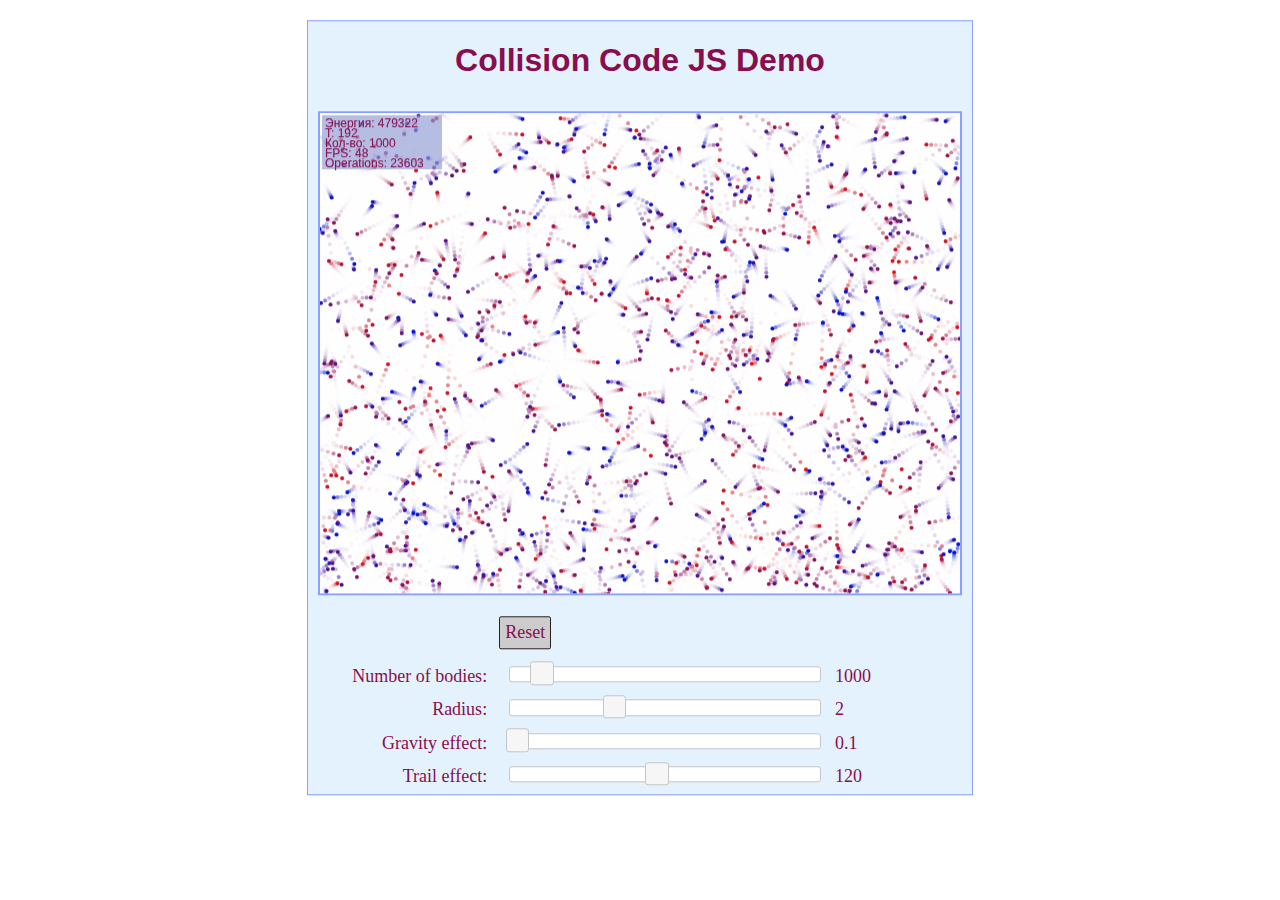
<file: index.html>
<!DOCTYPE html>
<html>
  <head>
    <meta charset="utf-8" />
    <meta name="viewport" content="width=device-width, initial-scale=1" />
    <title>My first page</title>
    <link rel="stylesheet" href="./resources/jquery-ui.css" />
    <link rel="stylesheet" href="main.css" />
    <script src="./resources/jquery-1.12.4.js"></script>
    <script src="./resources/jquery-ui.js"></script>
    <script src="main.js"></script>

    <script></script>
  </head>

  <body>
    <div class="control-container">
      <div id="wrapper">
        <h1>Collision Code JS Demo</h1>
        <canvas id="el" height="480" width="640"></canvas><br />
        <table class="control-table">
          <colgroup>
            <col style="width: 120px; text-align:right" />
            <col style="width: 220px" />
            <col style="width: 50px; text-align:left" />
          </colgroup>
          <tr>
            <td></td>
            <td>
              <div class="button-container">
                <div id="reset-button">Reset</div>
              </div>
            </td>
            <td></td>
          </tr>
          <tr>
            <td style="text-align:right">Number of bodies:</td>
            <td><div class="slider" id="countSlider"></div></td>
            <td><div class="slider-value" id="countSlider-value">000</div></td>
          </tr>
          <tr>
            <td style="text-align:right">Radius:</td>
            <td><div class="slider" id="radiusSlider"></div></td>
            <td><div class="slider-value" id="radiusSlider-value">000</div></td>
          </tr>
          <tr>
            <td style="text-align:right">Gravity effect:</td>
            <td><div class="slider" id="gravitySlider"></div></td>
            <td>
              <div class="slider-value" id="gravitySlider-value">000</div>
            </td>
          </tr>
          <tr>
            <td style="text-align:right">Trail effect:</td>
            <td><div class="slider" id="trailSlider"></div></td>
            <td><div class="slider-value" id="trailSlider-value">000</div></td>
          </tr>
        </table>
      </div>
    </div>
  </body>
</html>
</file>
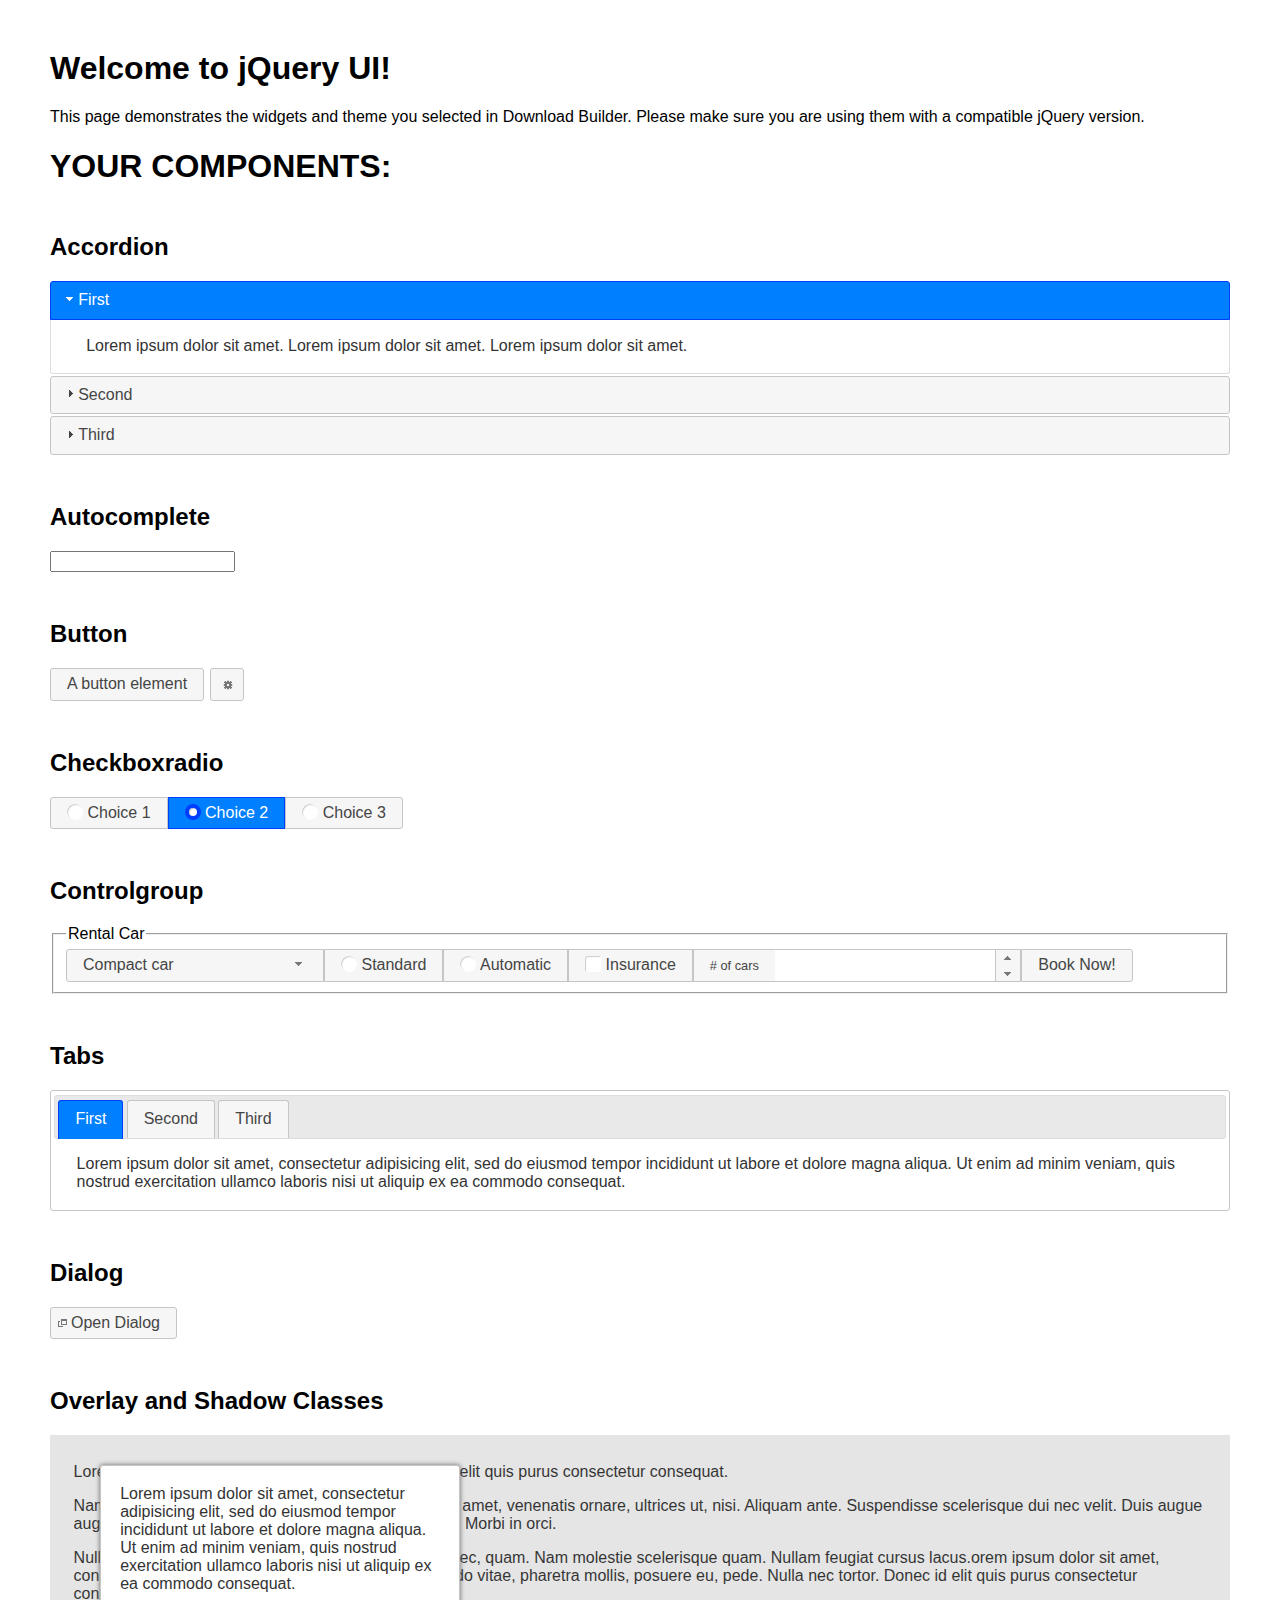
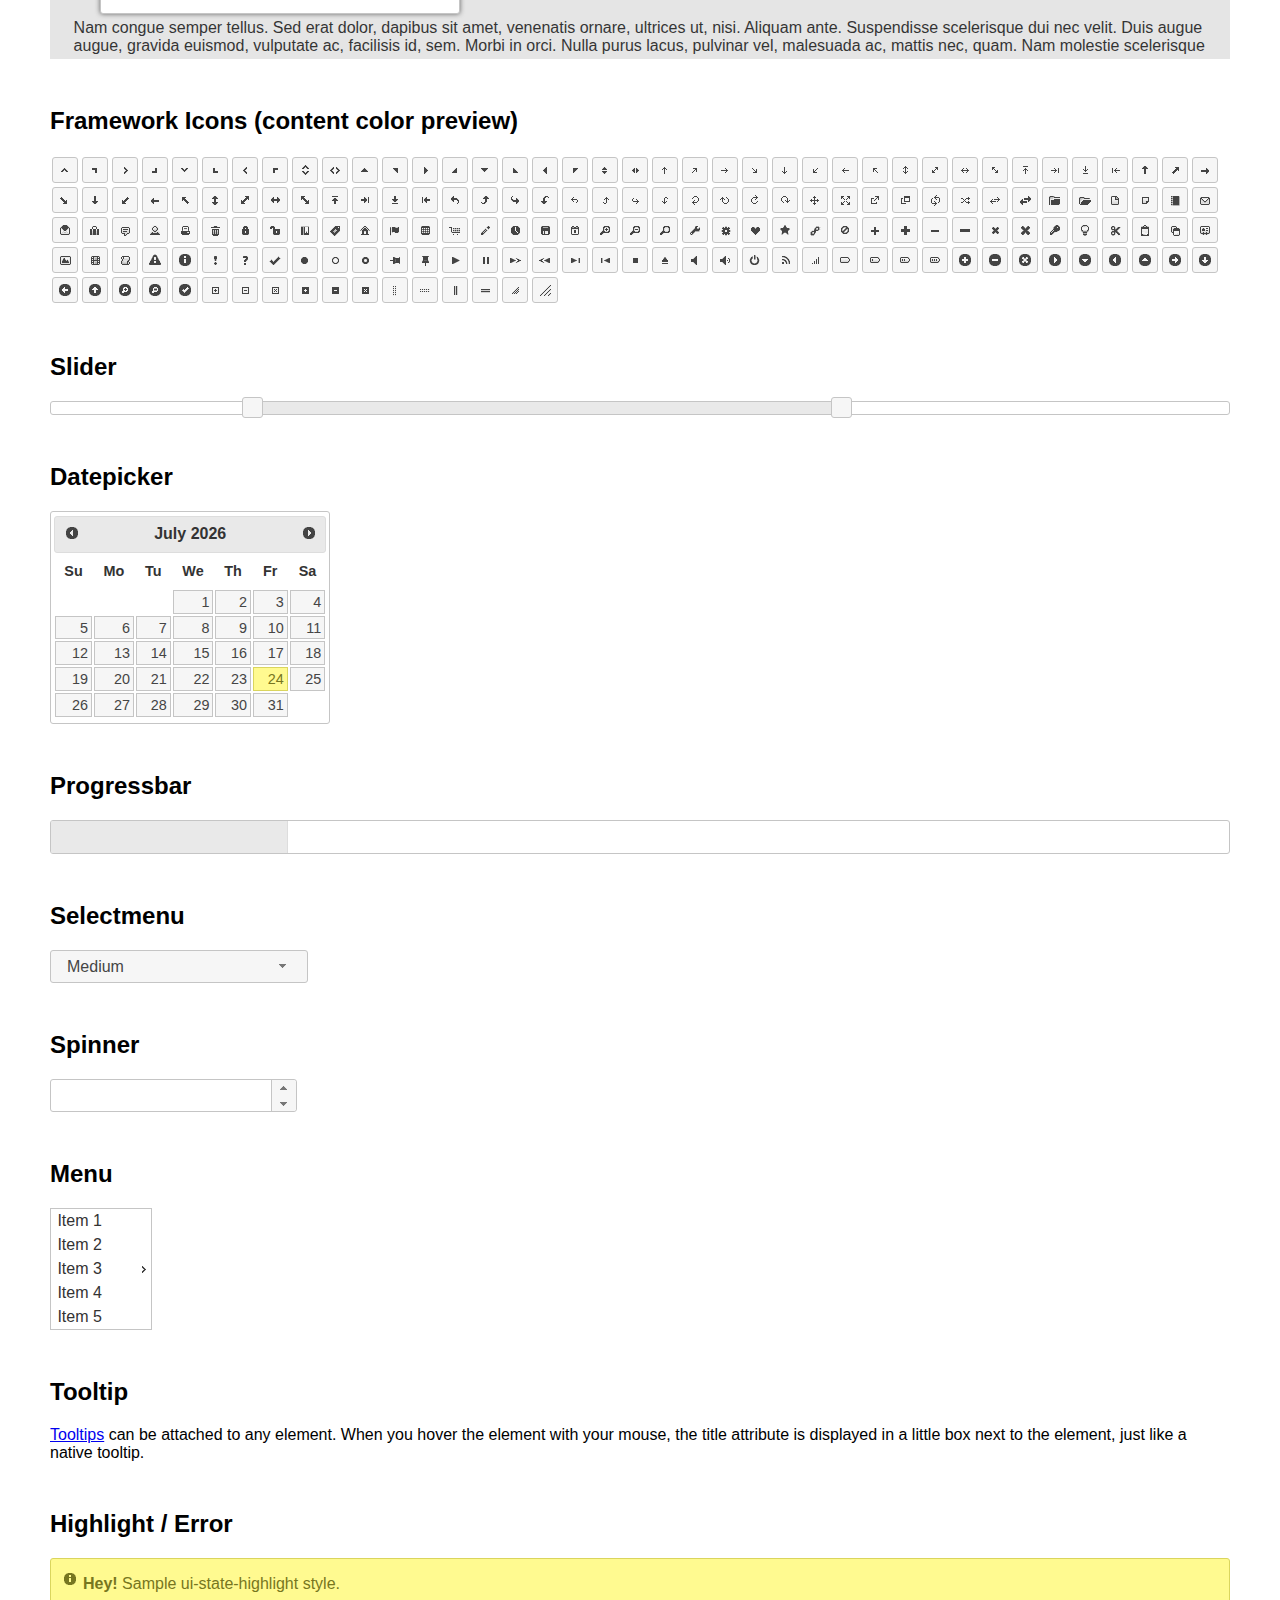
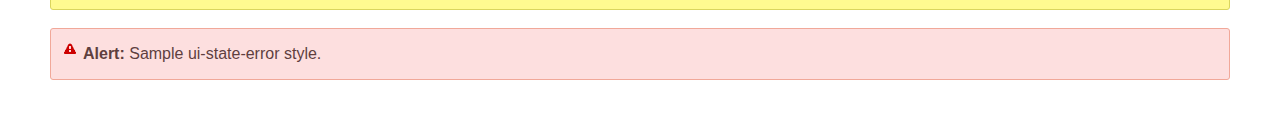
<file: jquery-ui/jquery-ui-1.12.1.custom/index.html>
<!doctype html>
<html lang="us">
<head>
	<meta charset="utf-8">
	<title>jQuery UI Example Page</title>
	<link href="jquery-ui.css" rel="stylesheet">
	<style>
	body{
		font-family: "Trebuchet MS", sans-serif;
		margin: 50px;
	}
	.demoHeaders {
		margin-top: 2em;
	}
	#dialog-link {
		padding: .4em 1em .4em 20px;
		text-decoration: none;
		position: relative;
	}
	#dialog-link span.ui-icon {
		margin: 0 5px 0 0;
		position: absolute;
		left: .2em;
		top: 50%;
		margin-top: -8px;
	}
	#icons {
		margin: 0;
		padding: 0;
	}
	#icons li {
		margin: 2px;
		position: relative;
		padding: 4px 0;
		cursor: pointer;
		float: left;
		list-style: none;
	}
	#icons span.ui-icon {
		float: left;
		margin: 0 4px;
	}
	.fakewindowcontain .ui-widget-overlay {
		position: absolute;
	}
	select {
		width: 200px;
	}
	</style>
</head>
<body>

<h1>Welcome to jQuery UI!</h1>

<div class="ui-widget">
	<p>This page demonstrates the widgets and theme you selected in Download Builder. Please make sure you are using them with a compatible jQuery version.</p>
</div>

<h1>YOUR COMPONENTS:</h1>


<!-- Accordion -->
<h2 class="demoHeaders">Accordion</h2>
<div id="accordion">
	<h3>First</h3>
	<div>Lorem ipsum dolor sit amet. Lorem ipsum dolor sit amet. Lorem ipsum dolor sit amet.</div>
	<h3>Second</h3>
	<div>Phasellus mattis tincidunt nibh.</div>
	<h3>Third</h3>
	<div>Nam dui erat, auctor a, dignissim quis.</div>
</div>



<!-- Autocomplete -->
<h2 class="demoHeaders">Autocomplete</h2>
<div>
	<input id="autocomplete" title="type &quot;a&quot;">
</div>



<!-- Button -->
<h2 class="demoHeaders">Button</h2>
<button id="button">A button element</button>
<button id="button-icon">An icon-only button</button>



<!-- Checkboxradio -->
<h2 class="demoHeaders">Checkboxradio</h2>
<form style="margin-top: 1em;">
	<div id="radioset">
		<input type="radio" id="radio1" name="radio"><label for="radio1">Choice 1</label>
		<input type="radio" id="radio2" name="radio" checked="checked"><label for="radio2">Choice 2</label>
		<input type="radio" id="radio3" name="radio"><label for="radio3">Choice 3</label>
	</div>
</form>



<!-- Controlgroup -->
<h2 class="demoHeaders">Controlgroup</h2>
<fieldset>
	<legend>Rental Car</legend>
	<div id="controlgroup">
		<select id="car-type">
			<option>Compact car</option>
			<option>Midsize car</option>
			<option>Full size car</option>
			<option>SUV</option>
			<option>Luxury</option>
			<option>Truck</option>
			<option>Van</option>
		</select>
		<label for="transmission-standard">Standard</label>
		<input type="radio" name="transmission" id="transmission-standard">
		<label for="transmission-automatic">Automatic</label>
		<input type="radio" name="transmission" id="transmission-automatic">
		<label for="insurance">Insurance</label>
		<input type="checkbox" name="insurance" id="insurance">
		<label for="horizontal-spinner" class="ui-controlgroup-label"># of cars</label>
		<input id="horizontal-spinner" class="ui-spinner-input">
		<button>Book Now!</button>
	</div>
</fieldset>



<!-- Tabs -->
<h2 class="demoHeaders">Tabs</h2>
<div id="tabs">
	<ul>
		<li><a href="#tabs-1">First</a></li>
		<li><a href="#tabs-2">Second</a></li>
		<li><a href="#tabs-3">Third</a></li>
	</ul>
	<div id="tabs-1">Lorem ipsum dolor sit amet, consectetur adipisicing elit, sed do eiusmod tempor incididunt ut labore et dolore magna aliqua. Ut enim ad minim veniam, quis nostrud exercitation ullamco laboris nisi ut aliquip ex ea commodo consequat.</div>
	<div id="tabs-2">Phasellus mattis tincidunt nibh. Cras orci urna, blandit id, pretium vel, aliquet ornare, felis. Maecenas scelerisque sem non nisl. Fusce sed lorem in enim dictum bibendum.</div>
	<div id="tabs-3">Nam dui erat, auctor a, dignissim quis, sollicitudin eu, felis. Pellentesque nisi urna, interdum eget, sagittis et, consequat vestibulum, lacus. Mauris porttitor ullamcorper augue.</div>
</div>



<h2 class="demoHeaders">Dialog</h2>
<p>
	<button id="dialog-link" class="ui-button ui-corner-all ui-widget">
		<span class="ui-icon ui-icon-newwin"></span>Open Dialog
	</button>
</p>

<h2 class="demoHeaders">Overlay and Shadow Classes</h2>
<div style="position: relative; width: 96%; height: 200px; padding:1% 2%; overflow:hidden;" class="fakewindowcontain">
	<p>Lorem ipsum dolor sit amet,  Nulla nec tortor. Donec id elit quis purus consectetur consequat. </p><p>Nam congue semper tellus. Sed erat dolor, dapibus sit amet, venenatis ornare, ultrices ut, nisi. Aliquam ante. Suspendisse scelerisque dui nec velit. Duis augue augue, gravida euismod, vulputate ac, facilisis id, sem. Morbi in orci. </p><p>Nulla purus lacus, pulvinar vel, malesuada ac, mattis nec, quam. Nam molestie scelerisque quam. Nullam feugiat cursus lacus.orem ipsum dolor sit amet, consectetur adipiscing elit. Donec libero risus, commodo vitae, pharetra mollis, posuere eu, pede. Nulla nec tortor. Donec id elit quis purus consectetur consequat. </p><p>Nam congue semper tellus. Sed erat dolor, dapibus sit amet, venenatis ornare, ultrices ut, nisi. Aliquam ante. Suspendisse scelerisque dui nec velit. Duis augue augue, gravida euismod, vulputate ac, facilisis id, sem. Morbi in orci. Nulla purus lacus, pulvinar vel, malesuada ac, mattis nec, quam. Nam molestie scelerisque quam. </p><p>Nullam feugiat cursus lacus.orem ipsum dolor sit amet, consectetur adipiscing elit. Donec libero risus, commodo vitae, pharetra mollis, posuere eu, pede. Nulla nec tortor. Donec id elit quis purus consectetur consequat. Nam congue semper tellus. Sed erat dolor, dapibus sit amet, venenatis ornare, ultrices ut, nisi. Aliquam ante. </p><p>Suspendisse scelerisque dui nec velit. Duis augue augue, gravida euismod, vulputate ac, facilisis id, sem. Morbi in orci. Nulla purus lacus, pulvinar vel, malesuada ac, mattis nec, quam. Nam molestie scelerisque quam. Nullam feugiat cursus lacus.orem ipsum dolor sit amet, consectetur adipiscing elit. Donec libero risus, commodo vitae, pharetra mollis, posuere eu, pede. Nulla nec tortor. Donec id elit quis purus consectetur consequat. Nam congue semper tellus. Sed erat dolor, dapibus sit amet, venenatis ornare, ultrices ut, nisi. </p>

	<!-- ui-dialog -->
	<div class="ui-widget-overlay ui-front"></div>
	<div style="position: absolute; width: 320px; left: 50px; top: 30px; padding: 1.2em" class="ui-widget ui-front ui-widget-content ui-corner-all ui-widget-shadow">
		Lorem ipsum dolor sit amet, consectetur adipisicing elit, sed do eiusmod tempor incididunt ut labore et dolore magna aliqua. Ut enim ad minim veniam, quis nostrud exercitation ullamco laboris nisi ut aliquip ex ea commodo consequat.
	</div>

</div>

<!-- ui-dialog -->
<div id="dialog" title="Dialog Title">
	<p>Lorem ipsum dolor sit amet, consectetur adipisicing elit, sed do eiusmod tempor incididunt ut labore et dolore magna aliqua. Ut enim ad minim veniam, quis nostrud exercitation ullamco laboris nisi ut aliquip ex ea commodo consequat.</p>
</div>



<h2 class="demoHeaders">Framework Icons (content color preview)</h2>
<ul id="icons" class="ui-widget ui-helper-clearfix">
	<li class="ui-state-default ui-corner-all" title=".ui-icon-caret-1-n"><span class="ui-icon ui-icon-caret-1-n"></span></li>
	<li class="ui-state-default ui-corner-all" title=".ui-icon-caret-1-ne"><span class="ui-icon ui-icon-caret-1-ne"></span></li>
	<li class="ui-state-default ui-corner-all" title=".ui-icon-caret-1-e"><span class="ui-icon ui-icon-caret-1-e"></span></li>
	<li class="ui-state-default ui-corner-all" title=".ui-icon-caret-1-se"><span class="ui-icon ui-icon-caret-1-se"></span></li>
	<li class="ui-state-default ui-corner-all" title=".ui-icon-caret-1-s"><span class="ui-icon ui-icon-caret-1-s"></span></li>
	<li class="ui-state-default ui-corner-all" title=".ui-icon-caret-1-sw"><span class="ui-icon ui-icon-caret-1-sw"></span></li>
	<li class="ui-state-default ui-corner-all" title=".ui-icon-caret-1-w"><span class="ui-icon ui-icon-caret-1-w"></span></li>
	<li class="ui-state-default ui-corner-all" title=".ui-icon-caret-1-nw"><span class="ui-icon ui-icon-caret-1-nw"></span></li>
	<li class="ui-state-default ui-corner-all" title=".ui-icon-caret-2-n-s"><span class="ui-icon ui-icon-caret-2-n-s"></span></li>
	<li class="ui-state-default ui-corner-all" title=".ui-icon-caret-2-e-w"><span class="ui-icon ui-icon-caret-2-e-w"></span></li>
	<li class="ui-state-default ui-corner-all" title=".ui-icon-triangle-1-n"><span class="ui-icon ui-icon-triangle-1-n"></span></li>
	<li class="ui-state-default ui-corner-all" title=".ui-icon-triangle-1-ne"><span class="ui-icon ui-icon-triangle-1-ne"></span></li>
	<li class="ui-state-default ui-corner-all" title=".ui-icon-triangle-1-e"><span class="ui-icon ui-icon-triangle-1-e"></span></li>
	<li class="ui-state-default ui-corner-all" title=".ui-icon-triangle-1-se"><span class="ui-icon ui-icon-triangle-1-se"></span></li>
	<li class="ui-state-default ui-corner-all" title=".ui-icon-triangle-1-s"><span class="ui-icon ui-icon-triangle-1-s"></span></li>
	<li class="ui-state-default ui-corner-all" title=".ui-icon-triangle-1-sw"><span class="ui-icon ui-icon-triangle-1-sw"></span></li>
	<li class="ui-state-default ui-corner-all" title=".ui-icon-triangle-1-w"><span class="ui-icon ui-icon-triangle-1-w"></span></li>
	<li class="ui-state-default ui-corner-all" title=".ui-icon-triangle-1-nw"><span class="ui-icon ui-icon-triangle-1-nw"></span></li>
	<li class="ui-state-default ui-corner-all" title=".ui-icon-triangle-2-n-s"><span class="ui-icon ui-icon-triangle-2-n-s"></span></li>
	<li class="ui-state-default ui-corner-all" title=".ui-icon-triangle-2-e-w"><span class="ui-icon ui-icon-triangle-2-e-w"></span></li>
	<li class="ui-state-default ui-corner-all" title=".ui-icon-arrow-1-n"><span class="ui-icon ui-icon-arrow-1-n"></span></li>
	<li class="ui-state-default ui-corner-all" title=".ui-icon-arrow-1-ne"><span class="ui-icon ui-icon-arrow-1-ne"></span></li>
	<li class="ui-state-default ui-corner-all" title=".ui-icon-arrow-1-e"><span class="ui-icon ui-icon-arrow-1-e"></span></li>
	<li class="ui-state-default ui-corner-all" title=".ui-icon-arrow-1-se"><span class="ui-icon ui-icon-arrow-1-se"></span></li>
	<li class="ui-state-default ui-corner-all" title=".ui-icon-arrow-1-s"><span class="ui-icon ui-icon-arrow-1-s"></span></li>
	<li class="ui-state-default ui-corner-all" title=".ui-icon-arrow-1-sw"><span class="ui-icon ui-icon-arrow-1-sw"></span></li>
	<li class="ui-state-default ui-corner-all" title=".ui-icon-arrow-1-w"><span class="ui-icon ui-icon-arrow-1-w"></span></li>
	<li class="ui-state-default ui-corner-all" title=".ui-icon-arrow-1-nw"><span class="ui-icon ui-icon-arrow-1-nw"></span></li>
	<li class="ui-state-default ui-corner-all" title=".ui-icon-arrow-2-n-s"><span class="ui-icon ui-icon-arrow-2-n-s"></span></li>
	<li class="ui-state-default ui-corner-all" title=".ui-icon-arrow-2-ne-sw"><span class="ui-icon ui-icon-arrow-2-ne-sw"></span></li>
	<li class="ui-state-default ui-corner-all" title=".ui-icon-arrow-2-e-w"><span class="ui-icon ui-icon-arrow-2-e-w"></span></li>
	<li class="ui-state-default ui-corner-all" title=".ui-icon-arrow-2-se-nw"><span class="ui-icon ui-icon-arrow-2-se-nw"></span></li>
	<li class="ui-state-default ui-corner-all" title=".ui-icon-arrowstop-1-n"><span class="ui-icon ui-icon-arrowstop-1-n"></span></li>
	<li class="ui-state-default ui-corner-all" title=".ui-icon-arrowstop-1-e"><span class="ui-icon ui-icon-arrowstop-1-e"></span></li>
	<li class="ui-state-default ui-corner-all" title=".ui-icon-arrowstop-1-s"><span class="ui-icon ui-icon-arrowstop-1-s"></span></li>
	<li class="ui-state-default ui-corner-all" title=".ui-icon-arrowstop-1-w"><span class="ui-icon ui-icon-arrowstop-1-w"></span></li>
	<li class="ui-state-default ui-corner-all" title=".ui-icon-arrowthick-1-n"><span class="ui-icon ui-icon-arrowthick-1-n"></span></li>
	<li class="ui-state-default ui-corner-all" title=".ui-icon-arrowthick-1-ne"><span class="ui-icon ui-icon-arrowthick-1-ne"></span></li>
	<li class="ui-state-default ui-corner-all" title=".ui-icon-arrowthick-1-e"><span class="ui-icon ui-icon-arrowthick-1-e"></span></li>
	<li class="ui-state-default ui-corner-all" title=".ui-icon-arrowthick-1-se"><span class="ui-icon ui-icon-arrowthick-1-se"></span></li>
	<li class="ui-state-default ui-corner-all" title=".ui-icon-arrowthick-1-s"><span class="ui-icon ui-icon-arrowthick-1-s"></span></li>
	<li class="ui-state-default ui-corner-all" title=".ui-icon-arrowthick-1-sw"><span class="ui-icon ui-icon-arrowthick-1-sw"></span></li>
	<li class="ui-state-default ui-corner-all" title=".ui-icon-arrowthick-1-w"><span class="ui-icon ui-icon-arrowthick-1-w"></span></li>
	<li class="ui-state-default ui-corner-all" title=".ui-icon-arrowthick-1-nw"><span class="ui-icon ui-icon-arrowthick-1-nw"></span></li>
	<li class="ui-state-default ui-corner-all" title=".ui-icon-arrowthick-2-n-s"><span class="ui-icon ui-icon-arrowthick-2-n-s"></span></li>
	<li class="ui-state-default ui-corner-all" title=".ui-icon-arrowthick-2-ne-sw"><span class="ui-icon ui-icon-arrowthick-2-ne-sw"></span></li>
	<li class="ui-state-default ui-corner-all" title=".ui-icon-arrowthick-2-e-w"><span class="ui-icon ui-icon-arrowthick-2-e-w"></span></li>
	<li class="ui-state-default ui-corner-all" title=".ui-icon-arrowthick-2-se-nw"><span class="ui-icon ui-icon-arrowthick-2-se-nw"></span></li>
	<li class="ui-state-default ui-corner-all" title=".ui-icon-arrowthickstop-1-n"><span class="ui-icon ui-icon-arrowthickstop-1-n"></span></li>
	<li class="ui-state-default ui-corner-all" title=".ui-icon-arrowthickstop-1-e"><span class="ui-icon ui-icon-arrowthickstop-1-e"></span></li>
	<li class="ui-state-default ui-corner-all" title=".ui-icon-arrowthickstop-1-s"><span class="ui-icon ui-icon-arrowthickstop-1-s"></span></li>
	<li class="ui-state-default ui-corner-all" title=".ui-icon-arrowthickstop-1-w"><span class="ui-icon ui-icon-arrowthickstop-1-w"></span></li>
	<li class="ui-state-default ui-corner-all" title=".ui-icon-arrowreturnthick-1-w"><span class="ui-icon ui-icon-arrowreturnthick-1-w"></span></li>
	<li class="ui-state-default ui-corner-all" title=".ui-icon-arrowreturnthick-1-n"><span class="ui-icon ui-icon-arrowreturnthick-1-n"></span></li>
	<li class="ui-state-default ui-corner-all" title=".ui-icon-arrowreturnthick-1-e"><span class="ui-icon ui-icon-arrowreturnthick-1-e"></span></li>
	<li class="ui-state-default ui-corner-all" title=".ui-icon-arrowreturnthick-1-s"><span class="ui-icon ui-icon-arrowreturnthick-1-s"></span></li>
	<li class="ui-state-default ui-corner-all" title=".ui-icon-arrowreturn-1-w"><span class="ui-icon ui-icon-arrowreturn-1-w"></span></li>
	<li class="ui-state-default ui-corner-all" title=".ui-icon-arrowreturn-1-n"><span class="ui-icon ui-icon-arrowreturn-1-n"></span></li>
	<li class="ui-state-default ui-corner-all" title=".ui-icon-arrowreturn-1-e"><span class="ui-icon ui-icon-arrowreturn-1-e"></span></li>
	<li class="ui-state-default ui-corner-all" title=".ui-icon-arrowreturn-1-s"><span class="ui-icon ui-icon-arrowreturn-1-s"></span></li>
	<li class="ui-state-default ui-corner-all" title=".ui-icon-arrowrefresh-1-w"><span class="ui-icon ui-icon-arrowrefresh-1-w"></span></li>
	<li class="ui-state-default ui-corner-all" title=".ui-icon-arrowrefresh-1-n"><span class="ui-icon ui-icon-arrowrefresh-1-n"></span></li>
	<li class="ui-state-default ui-corner-all" title=".ui-icon-arrowrefresh-1-e"><span class="ui-icon ui-icon-arrowrefresh-1-e"></span></li>
	<li class="ui-state-default ui-corner-all" title=".ui-icon-arrowrefresh-1-s"><span class="ui-icon ui-icon-arrowrefresh-1-s"></span></li>
	<li class="ui-state-default ui-corner-all" title=".ui-icon-arrow-4"><span class="ui-icon ui-icon-arrow-4"></span></li>
	<li class="ui-state-default ui-corner-all" title=".ui-icon-arrow-4-diag"><span class="ui-icon ui-icon-arrow-4-diag"></span></li>
	<li class="ui-state-default ui-corner-all" title=".ui-icon-extlink"><span class="ui-icon ui-icon-extlink"></span></li>
	<li class="ui-state-default ui-corner-all" title=".ui-icon-newwin"><span class="ui-icon ui-icon-newwin"></span></li>
	<li class="ui-state-default ui-corner-all" title=".ui-icon-refresh"><span class="ui-icon ui-icon-refresh"></span></li>
	<li class="ui-state-default ui-corner-all" title=".ui-icon-shuffle"><span class="ui-icon ui-icon-shuffle"></span></li>
	<li class="ui-state-default ui-corner-all" title=".ui-icon-transfer-e-w"><span class="ui-icon ui-icon-transfer-e-w"></span></li>
	<li class="ui-state-default ui-corner-all" title=".ui-icon-transferthick-e-w"><span class="ui-icon ui-icon-transferthick-e-w"></span></li>
	<li class="ui-state-default ui-corner-all" title=".ui-icon-folder-collapsed"><span class="ui-icon ui-icon-folder-collapsed"></span></li>
	<li class="ui-state-default ui-corner-all" title=".ui-icon-folder-open"><span class="ui-icon ui-icon-folder-open"></span></li>
	<li class="ui-state-default ui-corner-all" title=".ui-icon-document"><span class="ui-icon ui-icon-document"></span></li>
	<li class="ui-state-default ui-corner-all" title=".ui-icon-document-b"><span class="ui-icon ui-icon-document-b"></span></li>
	<li class="ui-state-default ui-corner-all" title=".ui-icon-note"><span class="ui-icon ui-icon-note"></span></li>
	<li class="ui-state-default ui-corner-all" title=".ui-icon-mail-closed"><span class="ui-icon ui-icon-mail-closed"></span></li>
	<li class="ui-state-default ui-corner-all" title=".ui-icon-mail-open"><span class="ui-icon ui-icon-mail-open"></span></li>
	<li class="ui-state-default ui-corner-all" title=".ui-icon-suitcase"><span class="ui-icon ui-icon-suitcase"></span></li>
	<li class="ui-state-default ui-corner-all" title=".ui-icon-comment"><span class="ui-icon ui-icon-comment"></span></li>
	<li class="ui-state-default ui-corner-all" title=".ui-icon-person"><span class="ui-icon ui-icon-person"></span></li>
	<li class="ui-state-default ui-corner-all" title=".ui-icon-print"><span class="ui-icon ui-icon-print"></span></li>
	<li class="ui-state-default ui-corner-all" title=".ui-icon-trash"><span class="ui-icon ui-icon-trash"></span></li>
	<li class="ui-state-default ui-corner-all" title=".ui-icon-locked"><span class="ui-icon ui-icon-locked"></span></li>
	<li class="ui-state-default ui-corner-all" title=".ui-icon-unlocked"><span class="ui-icon ui-icon-unlocked"></span></li>
	<li class="ui-state-default ui-corner-all" title=".ui-icon-bookmark"><span class="ui-icon ui-icon-bookmark"></span></li>
	<li class="ui-state-default ui-corner-all" title=".ui-icon-tag"><span class="ui-icon ui-icon-tag"></span></li>
	<li class="ui-state-default ui-corner-all" title=".ui-icon-home"><span class="ui-icon ui-icon-home"></span></li>
	<li class="ui-state-default ui-corner-all" title=".ui-icon-flag"><span class="ui-icon ui-icon-flag"></span></li>
	<li class="ui-state-default ui-corner-all" title=".ui-icon-calculator"><span class="ui-icon ui-icon-calculator"></span></li>
	<li class="ui-state-default ui-corner-all" title=".ui-icon-cart"><span class="ui-icon ui-icon-cart"></span></li>
	<li class="ui-state-default ui-corner-all" title=".ui-icon-pencil"><span class="ui-icon ui-icon-pencil"></span></li>
	<li class="ui-state-default ui-corner-all" title=".ui-icon-clock"><span class="ui-icon ui-icon-clock"></span></li>
	<li class="ui-state-default ui-corner-all" title=".ui-icon-disk"><span class="ui-icon ui-icon-disk"></span></li>
	<li class="ui-state-default ui-corner-all" title=".ui-icon-calendar"><span class="ui-icon ui-icon-calendar"></span></li>
	<li class="ui-state-default ui-corner-all" title=".ui-icon-zoomin"><span class="ui-icon ui-icon-zoomin"></span></li>
	<li class="ui-state-default ui-corner-all" title=".ui-icon-zoomout"><span class="ui-icon ui-icon-zoomout"></span></li>
	<li class="ui-state-default ui-corner-all" title=".ui-icon-search"><span class="ui-icon ui-icon-search"></span></li>
	<li class="ui-state-default ui-corner-all" title=".ui-icon-wrench"><span class="ui-icon ui-icon-wrench"></span></li>
	<li class="ui-state-default ui-corner-all" title=".ui-icon-gear"><span class="ui-icon ui-icon-gear"></span></li>
	<li class="ui-state-default ui-corner-all" title=".ui-icon-heart"><span class="ui-icon ui-icon-heart"></span></li>
	<li class="ui-state-default ui-corner-all" title=".ui-icon-star"><span class="ui-icon ui-icon-star"></span></li>
	<li class="ui-state-default ui-corner-all" title=".ui-icon-link"><span class="ui-icon ui-icon-link"></span></li>
	<li class="ui-state-default ui-corner-all" title=".ui-icon-cancel"><span class="ui-icon ui-icon-cancel"></span></li>
	<li class="ui-state-default ui-corner-all" title=".ui-icon-plus"><span class="ui-icon ui-icon-plus"></span></li>
	<li class="ui-state-default ui-corner-all" title=".ui-icon-plusthick"><span class="ui-icon ui-icon-plusthick"></span></li>
	<li class="ui-state-default ui-corner-all" title=".ui-icon-minus"><span class="ui-icon ui-icon-minus"></span></li>
	<li class="ui-state-default ui-corner-all" title=".ui-icon-minusthick"><span class="ui-icon ui-icon-minusthick"></span></li>
	<li class="ui-state-default ui-corner-all" title=".ui-icon-close"><span class="ui-icon ui-icon-close"></span></li>
	<li class="ui-state-default ui-corner-all" title=".ui-icon-closethick"><span class="ui-icon ui-icon-closethick"></span></li>
	<li class="ui-state-default ui-corner-all" title=".ui-icon-key"><span class="ui-icon ui-icon-key"></span></li>
	<li class="ui-state-default ui-corner-all" title=".ui-icon-lightbulb"><span class="ui-icon ui-icon-lightbulb"></span></li>
	<li class="ui-state-default ui-corner-all" title=".ui-icon-scissors"><span class="ui-icon ui-icon-scissors"></span></li>
	<li class="ui-state-default ui-corner-all" title=".ui-icon-clipboard"><span class="ui-icon ui-icon-clipboard"></span></li>
	<li class="ui-state-default ui-corner-all" title=".ui-icon-copy"><span class="ui-icon ui-icon-copy"></span></li>
	<li class="ui-state-default ui-corner-all" title=".ui-icon-contact"><span class="ui-icon ui-icon-contact"></span></li>
	<li class="ui-state-default ui-corner-all" title=".ui-icon-image"><span class="ui-icon ui-icon-image"></span></li>
	<li class="ui-state-default ui-corner-all" title=".ui-icon-video"><span class="ui-icon ui-icon-video"></span></li>
	<li class="ui-state-default ui-corner-all" title=".ui-icon-script"><span class="ui-icon ui-icon-script"></span></li>
	<li class="ui-state-default ui-corner-all" title=".ui-icon-alert"><span class="ui-icon ui-icon-alert"></span></li>
	<li class="ui-state-default ui-corner-all" title=".ui-icon-info"><span class="ui-icon ui-icon-info"></span></li>
	<li class="ui-state-default ui-corner-all" title=".ui-icon-notice"><span class="ui-icon ui-icon-notice"></span></li>
	<li class="ui-state-default ui-corner-all" title=".ui-icon-help"><span class="ui-icon ui-icon-help"></span></li>
	<li class="ui-state-default ui-corner-all" title=".ui-icon-check"><span class="ui-icon ui-icon-check"></span></li>
	<li class="ui-state-default ui-corner-all" title=".ui-icon-bullet"><span class="ui-icon ui-icon-bullet"></span></li>
	<li class="ui-state-default ui-corner-all" title=".ui-icon-radio-off"><span class="ui-icon ui-icon-radio-off"></span></li>
	<li class="ui-state-default ui-corner-all" title=".ui-icon-radio-on"><span class="ui-icon ui-icon-radio-on"></span></li>
	<li class="ui-state-default ui-corner-all" title=".ui-icon-pin-w"><span class="ui-icon ui-icon-pin-w"></span></li>
	<li class="ui-state-default ui-corner-all" title=".ui-icon-pin-s"><span class="ui-icon ui-icon-pin-s"></span></li>
	<li class="ui-state-default ui-corner-all" title=".ui-icon-play"><span class="ui-icon ui-icon-play"></span></li>
	<li class="ui-state-default ui-corner-all" title=".ui-icon-pause"><span class="ui-icon ui-icon-pause"></span></li>
	<li class="ui-state-default ui-corner-all" title=".ui-icon-seek-next"><span class="ui-icon ui-icon-seek-next"></span></li>
	<li class="ui-state-default ui-corner-all" title=".ui-icon-seek-prev"><span class="ui-icon ui-icon-seek-prev"></span></li>
	<li class="ui-state-default ui-corner-all" title=".ui-icon-seek-end"><span class="ui-icon ui-icon-seek-end"></span></li>
	<li class="ui-state-default ui-corner-all" title=".ui-icon-seek-first"><span class="ui-icon ui-icon-seek-first"></span></li>
	<li class="ui-state-default ui-corner-all" title=".ui-icon-stop"><span class="ui-icon ui-icon-stop"></span></li>
	<li class="ui-state-default ui-corner-all" title=".ui-icon-eject"><span class="ui-icon ui-icon-eject"></span></li>
	<li class="ui-state-default ui-corner-all" title=".ui-icon-volume-off"><span class="ui-icon ui-icon-volume-off"></span></li>
	<li class="ui-state-default ui-corner-all" title=".ui-icon-volume-on"><span class="ui-icon ui-icon-volume-on"></span></li>
	<li class="ui-state-default ui-corner-all" title=".ui-icon-power"><span class="ui-icon ui-icon-power"></span></li>
	<li class="ui-state-default ui-corner-all" title=".ui-icon-signal-diag"><span class="ui-icon ui-icon-signal-diag"></span></li>
	<li class="ui-state-default ui-corner-all" title=".ui-icon-signal"><span class="ui-icon ui-icon-signal"></span></li>
	<li class="ui-state-default ui-corner-all" title=".ui-icon-battery-0"><span class="ui-icon ui-icon-battery-0"></span></li>
	<li class="ui-state-default ui-corner-all" title=".ui-icon-battery-1"><span class="ui-icon ui-icon-battery-1"></span></li>
	<li class="ui-state-default ui-corner-all" title=".ui-icon-battery-2"><span class="ui-icon ui-icon-battery-2"></span></li>
	<li class="ui-state-default ui-corner-all" title=".ui-icon-battery-3"><span class="ui-icon ui-icon-battery-3"></span></li>
	<li class="ui-state-default ui-corner-all" title=".ui-icon-circle-plus"><span class="ui-icon ui-icon-circle-plus"></span></li>
	<li class="ui-state-default ui-corner-all" title=".ui-icon-circle-minus"><span class="ui-icon ui-icon-circle-minus"></span></li>
	<li class="ui-state-default ui-corner-all" title=".ui-icon-circle-close"><span class="ui-icon ui-icon-circle-close"></span></li>
	<li class="ui-state-default ui-corner-all" title=".ui-icon-circle-triangle-e"><span class="ui-icon ui-icon-circle-triangle-e"></span></li>
	<li class="ui-state-default ui-corner-all" title=".ui-icon-circle-triangle-s"><span class="ui-icon ui-icon-circle-triangle-s"></span></li>
	<li class="ui-state-default ui-corner-all" title=".ui-icon-circle-triangle-w"><span class="ui-icon ui-icon-circle-triangle-w"></span></li>
	<li class="ui-state-default ui-corner-all" title=".ui-icon-circle-triangle-n"><span class="ui-icon ui-icon-circle-triangle-n"></span></li>
	<li class="ui-state-default ui-corner-all" title=".ui-icon-circle-arrow-e"><span class="ui-icon ui-icon-circle-arrow-e"></span></li>
	<li class="ui-state-default ui-corner-all" title=".ui-icon-circle-arrow-s"><span class="ui-icon ui-icon-circle-arrow-s"></span></li>
	<li class="ui-state-default ui-corner-all" title=".ui-icon-circle-arrow-w"><span class="ui-icon ui-icon-circle-arrow-w"></span></li>
	<li class="ui-state-default ui-corner-all" title=".ui-icon-circle-arrow-n"><span class="ui-icon ui-icon-circle-arrow-n"></span></li>
	<li class="ui-state-default ui-corner-all" title=".ui-icon-circle-zoomin"><span class="ui-icon ui-icon-circle-zoomin"></span></li>
	<li class="ui-state-default ui-corner-all" title=".ui-icon-circle-zoomout"><span class="ui-icon ui-icon-circle-zoomout"></span></li>
	<li class="ui-state-default ui-corner-all" title=".ui-icon-circle-check"><span class="ui-icon ui-icon-circle-check"></span></li>
	<li class="ui-state-default ui-corner-all" title=".ui-icon-circlesmall-plus"><span class="ui-icon ui-icon-circlesmall-plus"></span></li>
	<li class="ui-state-default ui-corner-all" title=".ui-icon-circlesmall-minus"><span class="ui-icon ui-icon-circlesmall-minus"></span></li>
	<li class="ui-state-default ui-corner-all" title=".ui-icon-circlesmall-close"><span class="ui-icon ui-icon-circlesmall-close"></span></li>
	<li class="ui-state-default ui-corner-all" title=".ui-icon-squaresmall-plus"><span class="ui-icon ui-icon-squaresmall-plus"></span></li>
	<li class="ui-state-default ui-corner-all" title=".ui-icon-squaresmall-minus"><span class="ui-icon ui-icon-squaresmall-minus"></span></li>
	<li class="ui-state-default ui-corner-all" title=".ui-icon-squaresmall-close"><span class="ui-icon ui-icon-squaresmall-close"></span></li>
	<li class="ui-state-default ui-corner-all" title=".ui-icon-grip-dotted-vertical"><span class="ui-icon ui-icon-grip-dotted-vertical"></span></li>
	<li class="ui-state-default ui-corner-all" title=".ui-icon-grip-dotted-horizontal"><span class="ui-icon ui-icon-grip-dotted-horizontal"></span></li>
	<li class="ui-state-default ui-corner-all" title=".ui-icon-grip-solid-vertical"><span class="ui-icon ui-icon-grip-solid-vertical"></span></li>
	<li class="ui-state-default ui-corner-all" title=".ui-icon-grip-solid-horizontal"><span class="ui-icon ui-icon-grip-solid-horizontal"></span></li>
	<li class="ui-state-default ui-corner-all" title=".ui-icon-gripsmall-diagonal-se"><span class="ui-icon ui-icon-gripsmall-diagonal-se"></span></li>
	<li class="ui-state-default ui-corner-all" title=".ui-icon-grip-diagonal-se"><span class="ui-icon ui-icon-grip-diagonal-se"></span></li>
</ul>


<!-- Slider -->
<h2 class="demoHeaders">Slider</h2>
<div id="slider"></div>



<!-- Datepicker -->
<h2 class="demoHeaders">Datepicker</h2>
<div id="datepicker"></div>



<!-- Progressbar -->
<h2 class="demoHeaders">Progressbar</h2>
<div id="progressbar"></div>



<!-- Progressbar -->
<h2 class="demoHeaders">Selectmenu</h2>
<select id="selectmenu">
	<option>Slower</option>
	<option>Slow</option>
	<option selected="selected">Medium</option>
	<option>Fast</option>
	<option>Faster</option>
</select>



<!-- Spinner -->
<h2 class="demoHeaders">Spinner</h2>
<input id="spinner">



<!-- Menu -->
<h2 class="demoHeaders">Menu</h2>
<ul style="width:100px;" id="menu">
	<li><div>Item 1</div></li>
	<li><div>Item 2</div></li>
	<li><div>Item 3</div>
		<ul>
			<li><div>Item 3-1</div></li>
			<li><div>Item 3-2</div></li>
			<li><div>Item 3-3</div></li>
			<li><div>Item 3-4</div></li>
			<li><div>Item 3-5</div></li>
		</ul>
	</li>
	<li><div>Item 4</div></li>
	<li><div>Item 5</div></li>
</ul>



<!-- Tooltip -->
<h2 class="demoHeaders">Tooltip</h2>
<p id="tooltip">
	<a href="#" title="That&apos;s what this widget is">Tooltips</a> can be attached to any element. When you hover
the element with your mouse, the title attribute is displayed in a little box next to the element, just like a native tooltip.
</p>


<!-- Highlight / Error -->
<h2 class="demoHeaders">Highlight / Error</h2>
<div class="ui-widget">
	<div class="ui-state-highlight ui-corner-all" style="margin-top: 20px; padding: 0 .7em;">
		<p><span class="ui-icon ui-icon-info" style="float: left; margin-right: .3em;"></span>
		<strong>Hey!</strong> Sample ui-state-highlight style.</p>
	</div>
</div>
<br>
<div class="ui-widget">
	<div class="ui-state-error ui-corner-all" style="padding: 0 .7em;">
		<p><span class="ui-icon ui-icon-alert" style="float: left; margin-right: .3em;"></span>
		<strong>Alert:</strong> Sample ui-state-error style.</p>
	</div>
</div>

<script src="external/jquery/jquery.js"></script>
<script src="jquery-ui.js"></script>
<script>

$( "#accordion" ).accordion();



var availableTags = [
	"ActionScript",
	"AppleScript",
	"Asp",
	"BASIC",
	"C",
	"C++",
	"Clojure",
	"COBOL",
	"ColdFusion",
	"Erlang",
	"Fortran",
	"Groovy",
	"Haskell",
	"Java",
	"JavaScript",
	"Lisp",
	"Perl",
	"PHP",
	"Python",
	"Ruby",
	"Scala",
	"Scheme"
];
$( "#autocomplete" ).autocomplete({
	source: availableTags
});



$( "#button" ).button();
$( "#button-icon" ).button({
	icon: "ui-icon-gear",
	showLabel: false
});



$( "#radioset" ).buttonset();



$( "#controlgroup" ).controlgroup();



$( "#tabs" ).tabs();



$( "#dialog" ).dialog({
	autoOpen: false,
	width: 400,
	buttons: [
		{
			text: "Ok",
			click: function() {
				$( this ).dialog( "close" );
			}
		},
		{
			text: "Cancel",
			click: function() {
				$( this ).dialog( "close" );
			}
		}
	]
});

// Link to open the dialog
$( "#dialog-link" ).click(function( event ) {
	$( "#dialog" ).dialog( "open" );
	event.preventDefault();
});



$( "#datepicker" ).datepicker({
	inline: true
});



$( "#slider" ).slider({
	range: true,
	values: [ 17, 67 ]
});



$( "#progressbar" ).progressbar({
	value: 20
});



$( "#spinner" ).spinner();



$( "#menu" ).menu();



$( "#tooltip" ).tooltip();



$( "#selectmenu" ).selectmenu();


// Hover states on the static widgets
$( "#dialog-link, #icons li" ).hover(
	function() {
		$( this ).addClass( "ui-state-hover" );
	},
	function() {
		$( this ).removeClass( "ui-state-hover" );
	}
);
</script>
</body>
</html>
</file>
<file: main.css>
div.control-container {
    height: 400px;
    position: relative;
}
div.control-container #wrapper {
    margin: 0;
    /* background: yellow; */
    position: absolute;
    top: 100%;
    left: 50%;
    margin-right: -50%;
    transform: translate(-50%, -50%);
    background: rgb(227, 242, 253);
    border: 1px solid rgb(140, 158, 255);
}
h1{
    color: rgb(136, 14, 79);
    font-family: Arial, Helvetica, sans-serif;
    text-align: center;
}
canvas {
    border: 2px solid  rgb(140, 158, 255);
    /* background: rgb(159, 168, 218); */
    /* padding: 10px; */
    margin: 10px;
}

.control-table {
    table-layout: fixed;
    width: 600px;
}

.control-table td{
    font-size:18px;
    padding: 5px;
    color: rgb(136, 14, 79)
}

.slider {
    width: 310px;
    margin-left: 10px;
    display: inline-block;
}

.slider-value {
    /*border: 1px solid rgb(0, 0, 0);*/
    /* padding-top: 5px; */
    /* margin-top: -10px; */
    /* margin-left: 10px;
    display: inline-block;
    font-size: 11pt; */
}

#reset-button {
    border: 1px solid rgb(46, 30, 30);
    background: rgb(204, 204, 204);
    border-radius: 2px;
    display: inline-block;
    margin: 0 0 5px 0;
    padding: 5px;

    user-select: none;
    -moz-user-select: none;
    -khtml-user-select: none;
    -webkit-user-select: none;
    -o-user-select: none;
}

#reset-button:hover {
    background: rgb(239, 108, 0);
}
</file>
